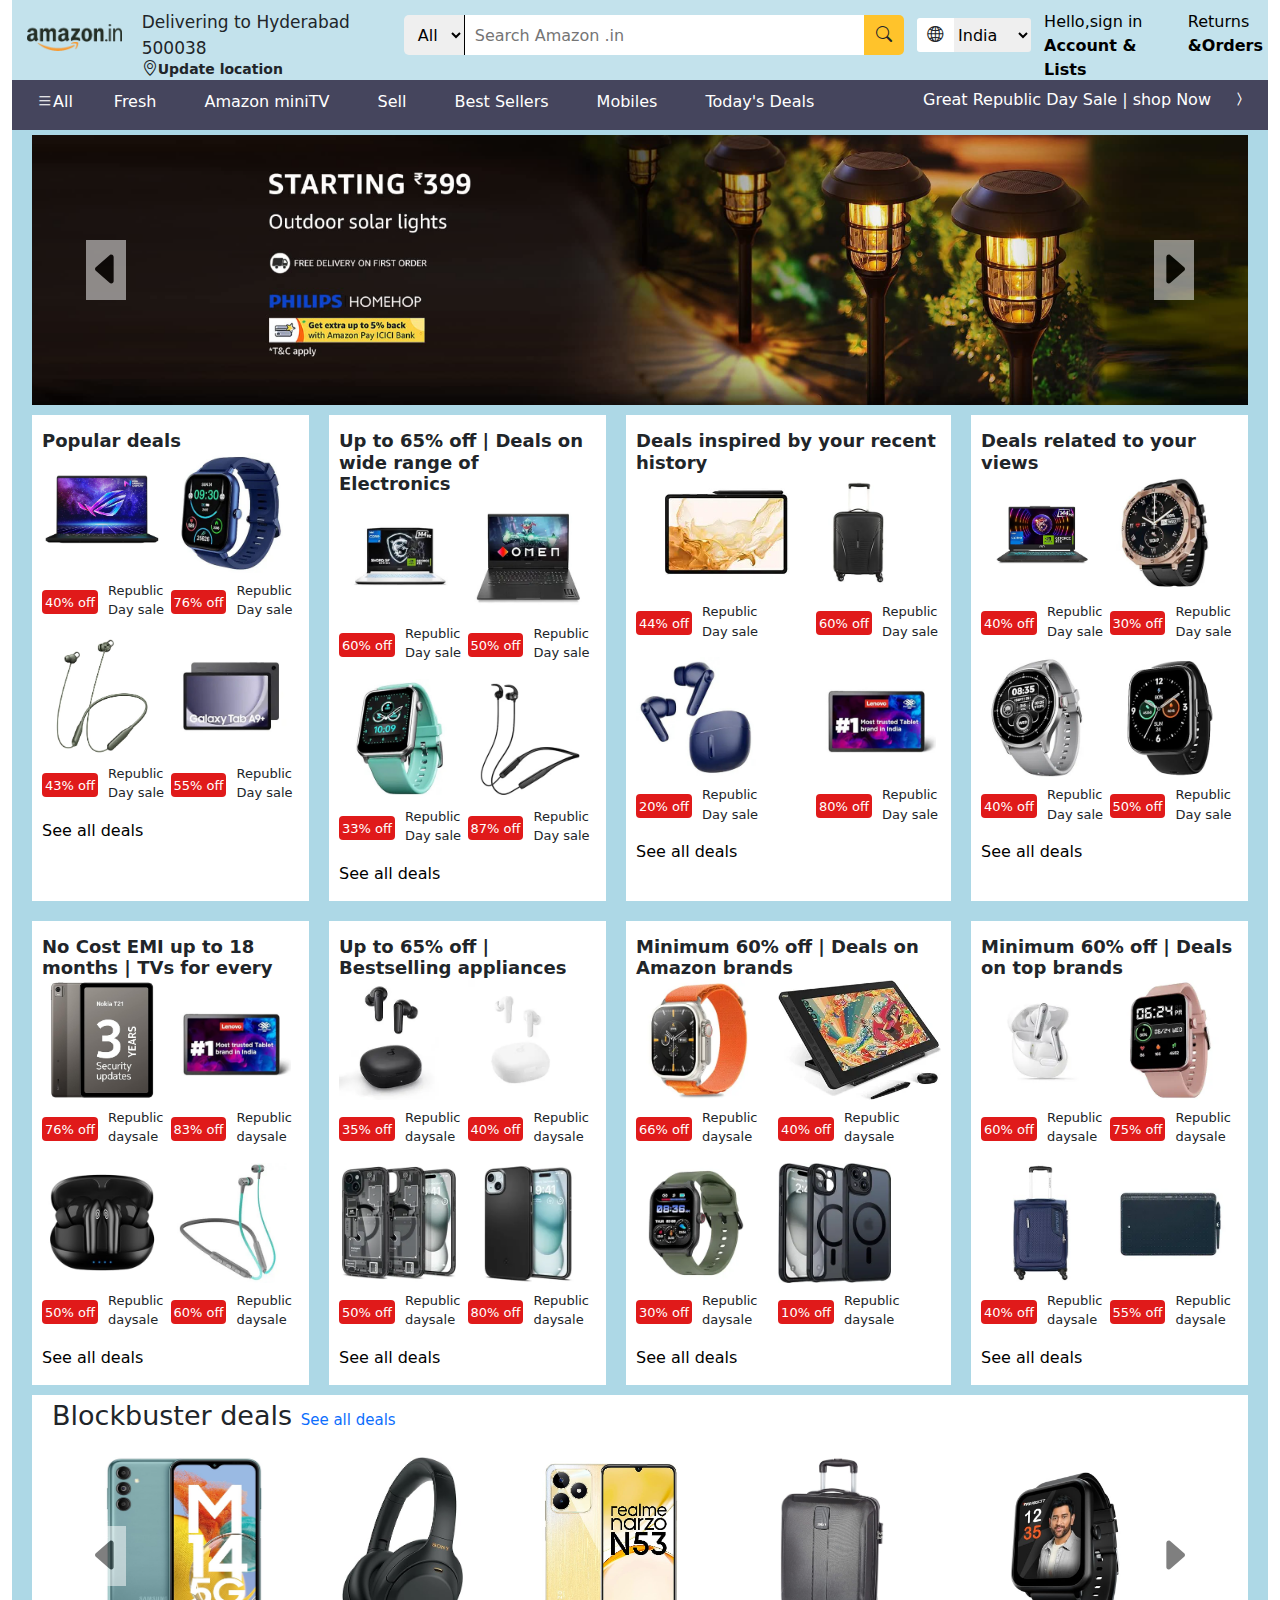
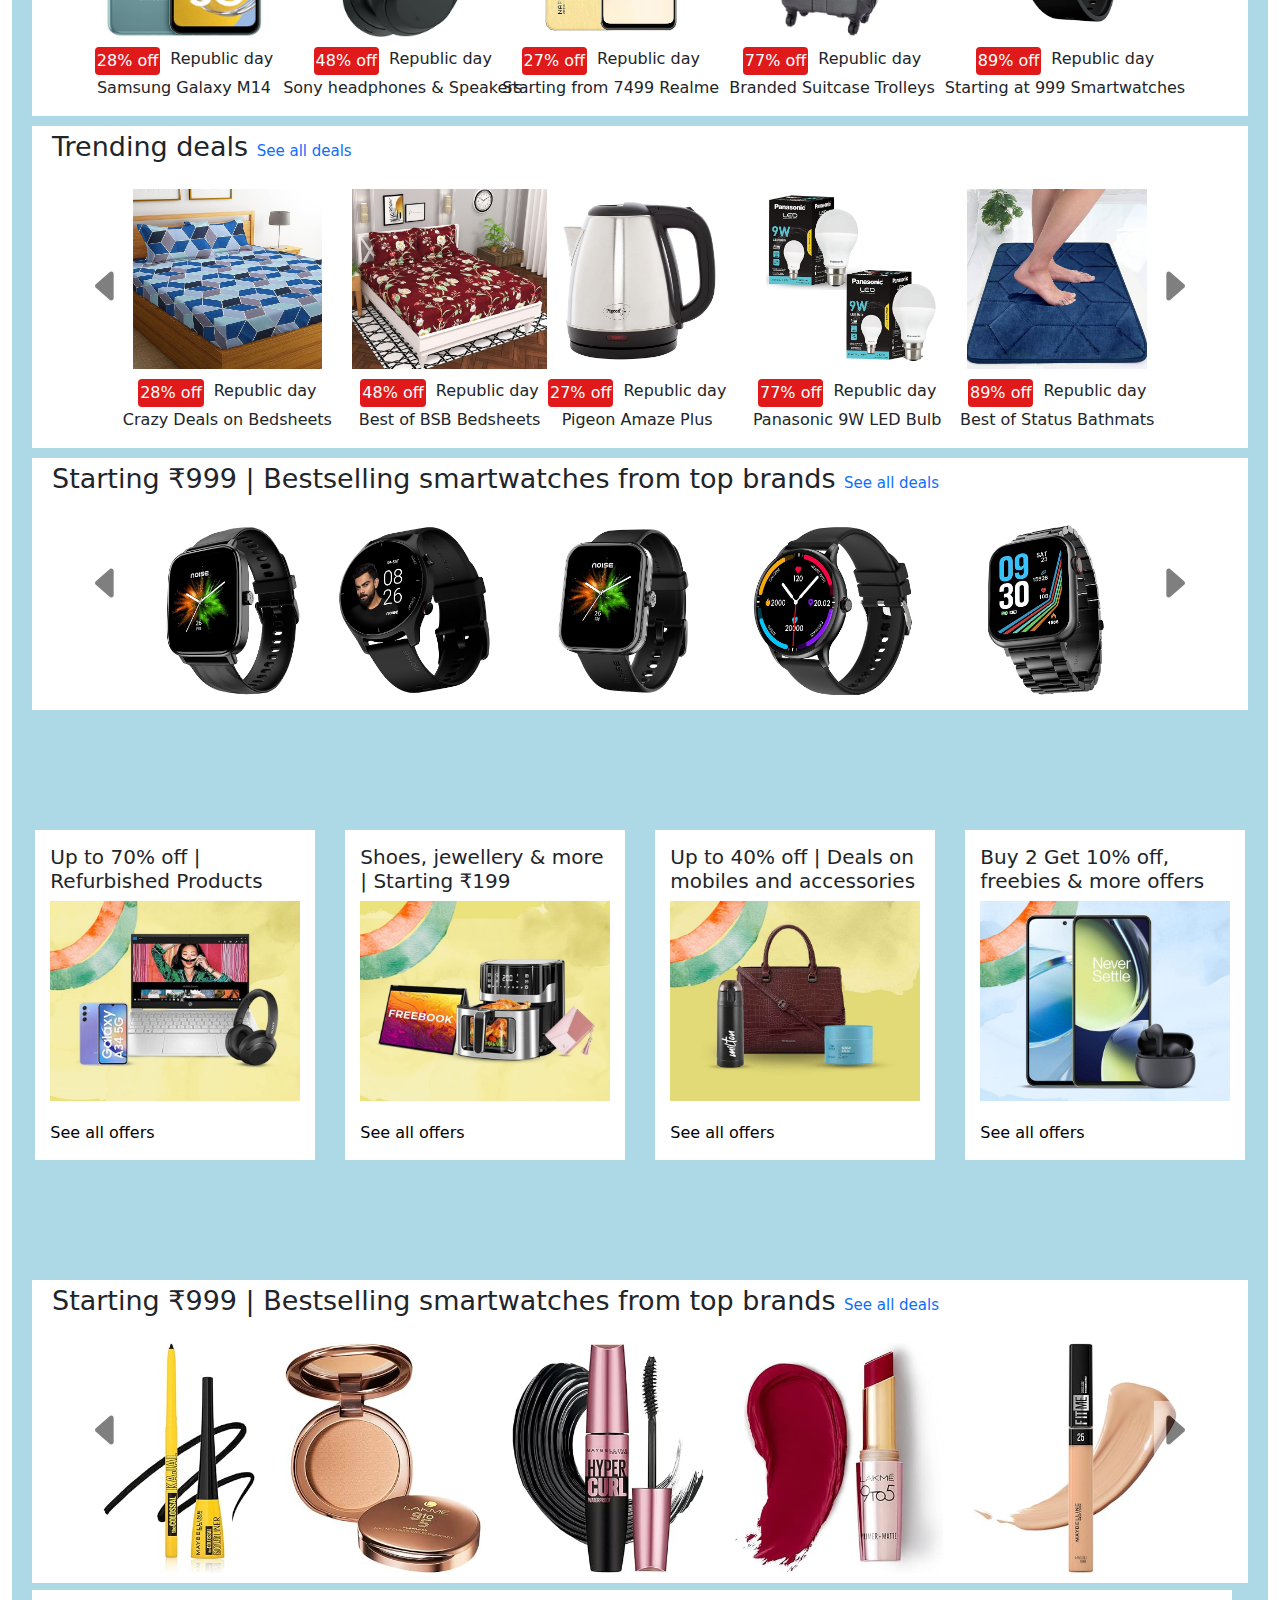
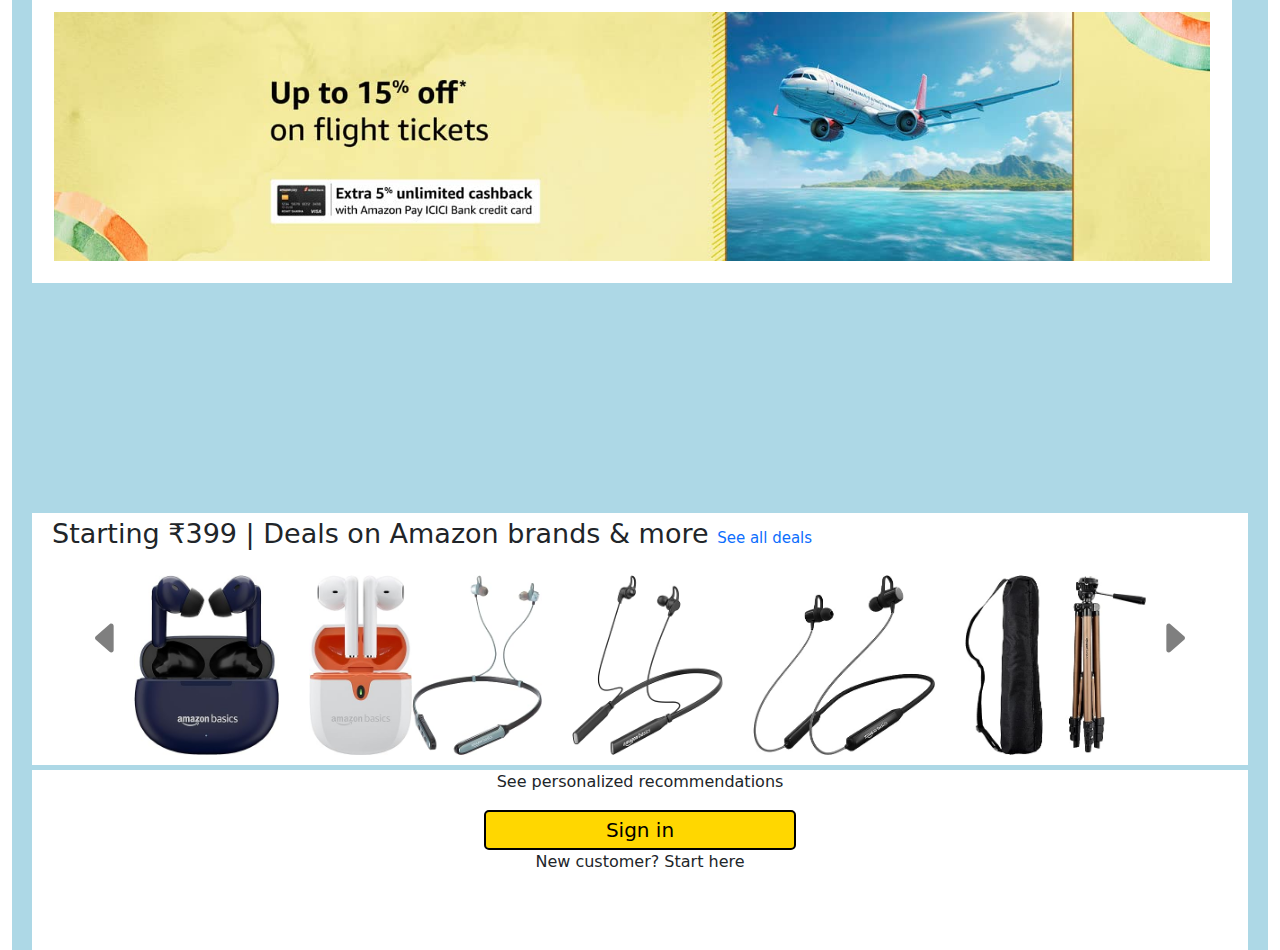
<file: index.html>
<!DOCTYPE html>
<html lang="en">
<head>
    <meta charset="UTF-8">
    <meta name="viewport" content="width=device-width, initial-scale=1.0">
    <title>Document</title>
    <link rel="stylesheet" href="Amazon.css">
    <link rel="stylesheet" href="	https://cdn.jsdelivr.net/npm/bootstrap@5.3.2/dist/css/bootstrap.min.css">
    <link rel="stylesheet" href="https://cdn.jsdelivr.net/npm/bootstrap-icons@1.11.3/font/bootstrap-icons.min.css">
</head>
<body class="container-fluid">
    <div class="header">
        <div class="uppersection">
            <div class="section1">
                <a href="https://www.amazon.com"><img src="amazon.inpic.png" alt="amazon logo"></a>
            </div>
            <div class="location">
                <div class="update">
                    <p>Delivering to Hyderabad 500038 <br></p>
                    <span class="ii"><i class="bi bi-geo-alt"></i></span><span class="lo">Update location</span>
                </div>
            </div>
            <div class="all">
                <div class="searchbar">
                    <select class="selectarea">
                        <option>All</option>
                        <option value="">Electronics</option>
                        <option value="">Mobiles</option>
                        <option value="">Books</option>
                        
                    </select>
                </div>
                <div class="search">
                    <input type="text" placeholder="Search Amazon .in">
                </div>
                <div class="searchicon">
                    <i class="bi bi-search"></i>
                </div>
            </div>
            <div class="globe">
                <i class="bi bi-globe2"></i>
            </div>
            <div class="s">
                <select class="s1">
                    <option>India</option>
                    <option>USA</option>
                    <option>UK</option>
                    <option>Europe</option>
                </select>
            </div>

            <div class="ac">
                <div class="p1">
                    <a href="signin.html" target="_blank">Hello,sign in</a>
                </div>
                <div class="p2">
                    <a href="signin.html" target="_blank">Account & Lists</a>
                </div>
            </div>
            <div class="return">
                <p><a href="signin.html">Returns <br><span>&Orders</span> </a></p>
            </div>
            
        </div>  
    </div>
    <div class="header2">
        <div class="mainheader">
            <div class="nav">
                <span data-bs-toggle="offcanvas" data-bs-target="#offcanvascroll"><i class="bi bi-list"></i>All</span>
                <div class="offcanvas offcanvas-start"  id="offcanvascroll">
                    <div class="offcanvas-header">
                        <h3><i class="bi bi-person-circle"></i>Hello, sign in</h3>
                        <button class="btn-close" data-bs-dismiss="offcanvas"></button>
                    </div>
                    <div class="offcanvas-body">
                        <h5>Trending</h5>
                        <p>Bestsellers</p>
                        <p>New Releases</p>
                        <p>Movers and Shakers</p>
                        <hr>
                        <h5>Digital Content And Devices</h5>
                        <p>Echo & Alexa</p>
                        <p>Fire Tv</p>
                        <p>Kindle E-Readers & eBoos</p>
                        <p>Amazon Prime Video</p>
                        <p>Amazon Prime Music</p>
                    </div>
                </div>
                <ul>
                    <li><a href="https://www.amazon.in/alm/storefront?almBrandId=ctnow&ref_=nav_cs_fresh">Fresh</a></li>
                    <li><a href="https://www.amazon.in/minitv?ref_=nav_avod_desktop_topnav">Amazon miniTV</a></li>
                    <li><a href="https://www.amazon.in/b/32702023031?node=32702023031&ld=AZINSOANavDesktop_T3&ref_=nav_cs_sell_T3">Sell</a></li>
                    <li><a href="https://amazon.in/gp/bestsellers/?ref_=nav_cs_bestsellers">Best Sellers</a></li>
                    <li><a href="https://www.amazon.in/mobile-phones/b/?ie=UTF8&node=1389401031&ref_=nav_cs_mobiles">Mobiles</a></li>
                    <li><a href="https://www.amazon.in/events/greatrepublicdaysale?ref_=nav_cs_gb">Today's Deals</a></li>
                </ul>

            </div>
            <div class="sale">
                <p><a href="https://www.amazon.in/events/greatrepublicdaysale/?_encoding=UTF8&ref_=nav_swm_swm_gd&pf_rd_p=196078d5-521c-4d07-8f6d-cfdd10c6a2d6&pf_rd_s=nav-sitewide-msg&pf_rd_t=4201&pf_rd_i=navbar-4201&pf_rd_m=A21TJRUUN4KGV&pf_rd_r=PBT8S0X9VP1X83M9Q6N1">Great Republic Day Sale | shop Now<i class="bi bi-chevron-compact-right"></i></a></p>
            </div>

        </div>
    </div>
    <div class="logo">
        
    </div>
    <div class="carousel slide head w-100" id="headmainbanner"">
        <div class="carousel-inner">
            <div class="carousel-item active ok">
                <div class="mainimg">
                    <img src="headpic1.png" alt="">
                </div>
            </div> 
            <div class="carousel-item ok">
                <div class="mainimg">
                    <img src="headpic2.png" alt="">
                </div> 
            </div> 
            <div class="carousel-item ok">
                <div class="mainimg">
                    <img src="headpic3.png" alt="">
                </div> 
            </div> 
            <div class="carousel-item ok">
                <div class="mainimg">
                    <img src="headpic4.png" alt="">
                </div> 
            </div> 
        </div>
        <button class="carousel-control-prev" data-bs-target="#headmainbanner" data-bs-slide="prev">
            <span class="caret"><i class="bi bi-caret-left-fill" id="heedmai"></i></span>
        </button>
        <button class="carousel-control-next" data-bs-target="#headmainbanner" data-bs-slide="next">
            <span class="caret"><i class="bi bi-caret-right-fill" id="headmai"></i></span>
        </button>

    </div>
    <div class="main">
        <div class="section2">
            <div class="box1">
                <h4>Popular deals</h4>
                <div class="items">
                    <div class="img1">
                        <a href="https://www.amazon.in/s?k=laptops&crid=2Z7KAUZUZWGLA&sprefix=laptops%2Caps%2C301&ref=nb_sb_noss_1"><img src="laptop.jpg  "alt=""></a>
                        <div class="offer">
                            <p class="off">40% off</p>
                            <p>Republic <br>
                            Day sale</p>
                        </div>
                    </div>
                    <div class="img1">
                        <a href="https://www.amazon.in/s?k=watchs&crid=1DUZ63SQCQJPV&sprefix=watchs%2Caps%2C301&ref=nb_sb_noss_2"><img src="img2.jpg  "alt=""></a>
                        <div class="offer">
                            <p class="off">76% off</p>
                            <p>Republic <br>
                            Day sale</p>
                        </div>
                    </div>
                    <div class="img1">
                        <a href="https://www.amazon.in/s?k=neckband&crid=32N2BBMQFP7L0&sprefix=neckban%2Caps%2C295&ref=nb_sb_noss_2"><img src="img3.jpg  "alt=""></a>
                        <div class="offer">
                            <p class="off">43% off</p>
                            <p>Republic <br>
                            Day sale</p>
                        </div>
                    </div>
                    <div class="img1">
                        <a href="https://www.amazon.in/s?k=galaxy+tab+a9%2B&crid=ASTIF28TF6QY&sprefix=galaxy+tab+a9%2B%2Caps%2C313&ref=nb_sb_noss_1"><img src="img4.jpg  "alt=""></a>
                        <div class="offer">
                            <p class="off">55% off</p>
                            <p>Republic <br>
                            Day sale</p>
                        </div>
                    </div>
                    <div class="de">
                        <a href="https://www.amazon.in/events/greatrepublicdaysale?pf_rd_p=21cb3348-d15b-4dfc-9af7-541798ca462c&_encoding=UTF8&pf_rd_r=V0N07ZJT9T09Z44XZ3PN&pd_rd_wg=QST5U&ref_=dealz_m1_see_more&pd_rd_w=RvaDi&content-id=amzn1.sym.21cb3348-d15b-4dfc-9af7-541798ca462c&pd_rd_r=76907ad4-23a7-48a5-b15d-12a9cd3e875b">See all deals</a>
                    </div>
                </div>
            </div>
            <div class="box1">
                <h4>Up to 65% off | Deals on wide range of Electronics</h4>
                <div class="items">
                    <div class="img1">
                        <a href="https://www.amazon.in/s?k=laptops&crid=1LW447G8JNWWS&sprefix=%2Caps%2C338&ref=nb_sb_ss_recent_4_0_recent"><img src="img5.jpg  "alt=""></a>
                        <div class="offer">
                            <p class="off">60% off</p>
                            <p>Republic <br>
                            Day sale</p>
                        </div>
                    </div>
                    <div class="img1">
                        <a href="https://www.amazon.in/s?k=laptops&crid=1LW447G8JNWWS&sprefix=%2Caps%2C338&ref=nb_sb_ss_recent_4_0_recent"><img src="img6.jpg  "alt=""></a>
                        <div class="offer">
                            <p class="off">50% off</p>
                            <p>Republic <br>
                            Day sale</p>
                        </div>
                    </div>
                    <div class="img1">
                        <a href="https://www.amazon.in/s?k=watches&crid=26DSN0VDK6N7W&sprefix=%2Caps%2C298&ref=nb_sb_ss_recent_4_0_recent"><img src="img7.jpg  "alt=""></a>
                        <div class="offer">
                            <p class="off">33% off</p>
                            <p>Republic <br>
                            Day sale</p>
                        </div>
                    </div>
                    <div class="img1">
                        <a href="https://www.amazon.in/s?k=neckband&crid=YERDMLSOHS0M&sprefix=%2Caps%2C284&ref=nb_sb_ss_recent_4_0_recent"><img src="img8.jpg  "alt=""></a>
                        <div class="offer">
                            <p class="off">87% off</p>
                            <p>Republic <br>
                            Day sale</p>
                        </div>
                    </div>
                    <div class="de">
                        <a href="https://www.amazon.in/events/greatrepublicdaysale?pf_rd_p=21cb3348-d15b-4dfc-9af7-541798ca462c&_encoding=UTF8&pf_rd_r=V0N07ZJT9T09Z44XZ3PN&pd_rd_wg=QST5U&ref_=dealz_m1_see_more&pd_rd_w=RvaDi&content-id=amzn1.sym.21cb3348-d15b-4dfc-9af7-541798ca462c&pd_rd_r=76907ad4-23a7-48a5-b15d-12a9cd3e875b">See all deals</a>
                    </div>
                </div>
            </div>
            <div class="box1">
                <h4>Deals inspired by your recent history</h4>
                <div class="items">
                    <div class="img1">
                        <a href="https://www.amazon.in/s?k=tabs&crid=2J2VA5ANJ7QEK&sprefix=tabs%2Caps%2C405&ref=nb_sb_noss_1"><img src="img9.jpg  "alt=""></a>
                        <div class="offer">
                            <p class="off">44% off</p>
                            <p>Republic <br>
                            Day sale</p>
                        </div>
                    </div>
                    <div class="img1">
                        <a href="https://www.amazon.in/deal/0465577b/?_encoding=UTF8&_encoding=UTF8&showVariations=true&ref_=dlx_gate_sd_dcl_tlt_0465577b_dt_pd_gw_unk&pd_rd_w=EcvpU&content-id=amzn1.sym.d761a35c-62db-40b5-a8d7-a59fbc8858c4&pf_rd_p=d761a35c-62db-40b5-a8d7-a59fbc8858c4&pf_rd_r=V0RB2KJWGC5BYP1PDMF6&pd_rd_wg=ppI49&pd_rd_r=9b967c74-7e36-47ef-82c2-5137ccd43429"><img src="img10.jpg " alt=""></a>
                        <div class="offer">
                            <p class="off">60% off</p>
                            <p>Republic <br>
                            Day sale</p>
                        </div>
                    </div>
                    <div class="img1">
                        <a href="https://www.amazon.in/s?k=airpods&crid=1L29CBHCGHTKN&sprefix=air%2Caps%2C272&ref=nb_sb_ss_ts-doa-p_1_3"><img src="img11.jpg  "alt=""></a>
                        <div class="offer">
                            <p class="off">20% off</p>
                            <p>Republic <br>
                            Day sale</p>
                        </div>
                    </div>
                    <div class="img1">
                        <a href="https://www.amazon.in/s?k=tabs&crid=KZ3P0RK2UG2B&sprefix=%2Caps%2C277&ref=nb_sb_ss_recent_2_0_recent"><img src="img12.jpg  "alt=""></a>
                        <div class="offer">
                            <p class="off">80% off</p>
                            <p>Republic <br>
                            Day sale</p>
                        </div>
                    </div>
                    <div class="de">
                        <a href="#">See all deals</a>
                    </div>

                </div>
            </div>
            <div class="box1">
                <h4>Deals related to your views</h4>
                <div class="items">
                    <div class="img1">
                        <a href="https://www.amazon.in/s?k=laptops&crid=AGD4Q6R86IID&sprefix=%2Caps%2C302&ref=nb_sb_ss_recent_3_0_recent"><img src="img13.jpg  "alt=""></a>
                        <div class="offer">
                            <p class="off">40% off</p>
                            <p>Republic <br>
                            Day sale</p>
                        </div>
                    </div>
                    <div class="img1">
                        <a href="https://www.amazon.in/s?k=watches+for+men&crid=KCNEPKRTWL78&sprefix=w%2Caps%2C261&ref=nb_sb_ss_ts-doa-p_1_1"><img src="img14.jpg  "alt=""></a>
                        <div class="offer">
                            <p class="off">30% off</p>
                            <p>Republic <br>
                            Day sale</p>
                        </div>
                    </div>
                    <div class="img1">
                        <a href="https://www.amazon.in/s?k=watches+for+men&crid=KCNEPKRTWL78&sprefix=w%2Caps%2C261&ref=nb_sb_ss_ts-doa-p_1_1"><img src="img15.jpg  "alt=""></a>
                        <div class="offer">
                            <p class="off">40% off</p>
                            <p>Republic <br>
                            Day sale</p>
                        </div>
                    </div>
                    <div class="img1">
                        <a href="https://www.amazon.in/s?k=watches+for+men&crid=KCNEPKRTWL78&sprefix=w%2Caps%2C261&ref=nb_sb_ss_ts-doa-p_1_1"><img src="img16.jpg  "alt=""></a>
                        <div class="offer">
                            <p class="off">50% off</p>
                            <p>Republic <br>
                            Day sale</p>
                        </div>
                    </div>
                    <div class="de">
                        <a href="#">See all deals</a>
                    </div>
                </div>
            </div>
            <div class="box1">
                <h4>No Cost EMI up to 18 months | TVs for every</h4>
                <div class="items">
                    <div class="img1">
                        <a href="https://www.amazon.in/s?k=tabs&crid=1DGAHM3ZFOVIG&sprefix=tabs%2Caps%2C256&ref=nb_sb_noss_1"><img src="img17.jpg  "alt=""></a>
                        <div class="offer">
                            <p class="off">76% off</p>
                            <p>Republic <br>
                            daysale</p>
                        </div>
                    </div>
                    <div class="img1">
                        <a href="https://www.amazon.in/s?k=tabs&crid=1DGAHM3ZFOVIG&sprefix=tabs%2Caps%2C256&ref=nb_sb_noss_1"><img src="img12.jpg  "alt=""></a>
                        <div class="offer">
                            <p class="off">83% off</p>
                            <p>Republic <br>
                            daysale</p>
                        </div>
                    </div>
                    <div class="img1">
                        <a href="https://www.amazon.in/s?k=airpods&crid=2SI48IQXO2UFE&sprefix=air%2Caps%2C273&ref=nb_sb_ss_ts-doa-p_1_3"><img src="img19.jpg  "alt=""></a>
                        <div class="offer">
                            <p class="off">50% off</p>
                            <p>Republic <br>
                            daysale</p>
                        </div>
                    </div>
                    <div class="img1">
                        <a href="https://www.amazon.in/s?k=neckband&crid=2ULXTGIUUTX9I&sprefix=%2Caps%2C272&ref=nb_sb_ss_recent_5_0_recent"><img src="img20.jpg  "alt=""></a>
                        <div class="offer">
                            <p class="off">60% off</p>
                            <p>Republic <br>
                            daysale</p>
                        </div>
                    </div>
                    <div class="de">
                        <a href="#">See all deals</a>
                    </div>
                </div>
            </div>
            <div class="box1">
                <h4>Up to 65% off | Bestselling appliances</h4>
                <div class="items">
                    <div class="img1">
                        <a href="https://www.amazon.in/s?k=airbuds&crid=3SBXL6JBB16TZ&sprefix=a%2Caps%2C263&ref=nb_sb_ss_ts-doa-p_2_1"><img src="img21.jpg  "alt=""></a>
                        <div class="offer">
                            <p class="off">35% off</p>
                            <p>Republic <br>
                            daysale</p>
                        </div>
                    </div>
                    <div class="img1">
                        <a href="https://www.amazon.in/s?k=airbuds&crid=3SBXL6JBB16TZ&sprefix=a%2Caps%2C263&ref=nb_sb_ss_ts-doa-p_2_1"><img src="img22.jpg  "alt=""></a>
                        <div class="offer">
                            <p class="off">40% off</p>
                            <p>Republic <br>
                            daysale</p>
                        </div>
                    </div>
                    <div class="img1">
                        <a href="https://www.amazon.in/s?k=iphone+back+covers&crid=3CQF9MNEKDK2G&sprefix=iphone+back+covers%2Caps%2C285&ref=nb_sb_noss_1"><img src="img23.jpg  "alt=""></a>
                        <div class="offer">
                            <p class="off">50% off</p>
                            <p>Republic <br>
                            daysale</p>
                        </div>
                    </div>
                    <div class="img1">
                        <a href="https://www.amazon.in/s?k=iphone+back+covers&crid=3CQF9MNEKDK2G&sprefix=iphone+back+covers%2Caps%2C285&ref=nb_sb_noss_1"><img src="img28.jpg  "alt=""></a>
                        <div class="offer">
                            <p class="off">80% off</p>
                            <p>Republic <br>
                            daysale</p>
                        </div>
                    </div>
                    <div class="de">
                        <a href="#">See all deals</a>
                    </div>
                </div>
            </div>
            <div class="box1">
                <h4>Minimum 60% off | Deals on Amazon brands</h4>
                <div class="items">
                    <div class="img1">
                        <a href="https://www.amazon.in/s?k=watches+for+men&crid=30B3I1J22EIV2&sprefix=watchs%2Caps%2C293&ref=nb_sb_ss_ts-doa-p_1_6"><img src="img25.jpg "alt=""></a>
                        <div class="offer">
                            <p class="off">66% off</p>
                            <p>Republic <br>
                            daysale</p>
                        </div>
                    </div>
                    <div class="img1">
                        <a href="https://www.amazon.in/s?k=tabs&crid=1UPGY9PG5VJYL&sprefix=tab%2Caps%2C266&ref=nb_sb_noss_1"><img src="img24.jpg  "alt=""></a>
                        <div class="offer">
                            <p class="off">40% off</p>
                            <p>Republic <br>
                            daysale</p>
                        </div>
                    </div>
                    <div class="img1">
                        <a href="https://www.amazon.in/s?k=watches+for+men&crid=I08G4OW9M3GL&sprefix=watchs%2Caps%2C279&ref=nb_sb_ss_ts-doa-p_1_6"><img src="img26.jpg  "alt=""></a>
                        <div class="offer">
                            <p class="off">30% off</p>
                            <p>Republic <br>
                            daysale</p>
                        </div>
                    </div>
                    <div class="img1">
                        <a href="https://www.amazon.in/s?k=iphone+14+covers&crid=SISQMDJKUDV6&sprefix=iphone+14+cover%2Caps%2C269&ref=nb_sb_noss_1"><img src="img27.jpg  "alt=""></a>
                        <div class="offer">
                            <p class="off">10% off</p>
                            <p>Republic <br>
                            daysale</p>
                        </div>
                    </div>
                    <div class="de">
                        <a href="#">See all deals</a>
                    </div>
                </div>
            </div>
            <div class="box1 down">
                <h4>Minimum 60% off | Deals on top brands</h4>
                <div class="items">
                    <div class="img1">
                        <a href="https://www.amazon.in/s?k=earpods&crid=1HE186PG4LLXY&sprefix=ea%2Caps%2C265&ref=nb_sb_ss_ts-doa-p_1_2"><img src="img29.jpg  "alt=""></a>
                        <div class="offer">
                            <p class="off">60% off</p>
                            <p>Republic <br>
                            daysale</p>
                        </div>
                    </div>
                    <div class="img1">
                        <a href="https://www.amazon.in/s?k=watchs&crid=31UFBQTNZRMM0&sprefix=watchs%2Caps%2C275&ref=nb_sb_noss_2"><img src="img30.jpg  "alt=""></a>
                        <div class="offer">
                            <p class="off">75% off</p>
                            <p>Republic <br>
                            daysale</p>
                        </div>
                    </div>
                    <div class="img1">
                        <a href="https://www.amazon.in/s?k=suitcase+for+travel&crid=156LSDTPC4BWY&sprefix=suit%2Caps%2C288&ref=nb_sb_ss_ts-doa-p_3_4"><img src="img31.jpg  "alt=""></a>
                        <div class="offer">
                            <p class="off">40% off</p>
                            <p>Republic <br>
                            daysale</p>
                        </div>
                    </div>
                    <div class="img1">
                        <a href="https://www.amazon.in/s?k=tabs+cover&crid=157I45NWWHIFY&sprefix=tabs+cover%2Caps%2C298&ref=nb_sb_noss_1"><img src="img33.jpg  "alt=""></a>
                        <div class="offer">
                            <p class="off">55% off</p>
                            <p>Republic <br>
                            daysale</p>
                        </div>
                    </div>
                    <div class="de">
                        <a href="#">See all deals</a>
                    </div>
                </div>
            </div>
        </div>
    </div>
    <div class="carousel slide head w-100" id="topbanner"">
        <div class="carousel-inner">
            <div class="heading">
                <h3>Blockbuster deals <a href="#">See all deals</a></h3>
            </div>
            <div class="carousel-item active ok">
                <div class="all3">
                    <div class="n">
                        <a href="https://www.amazon.in/Samsung-Segments-Smartphone-Octa-Core-Processor/dp/B0BZCSSNV7/?_encoding=UTF8&_encoding=UTF8&ref_=dlx_gate_sd_dcl_tlt_e132d1c2_dt_pd_gw_unk&pd_rd_w=ZURge&content-id=amzn1.sym.d761a35c-62db-40b5-a8d7-a59fbc8858c4&pf_rd_p=d761a35c-62db-40b5-a8d7-a59fbc8858c4&pf_rd_r=A3X2M86BKG0C4Y20TY1M&pd_rd_wg=UgOnV&pd_rd_r=35858b7a-b00d-4374-9a57-448f6d2935af"><img src="phone1.jpg" class="w-100 d-inline"></a>
                        <div class="of">
                            <p class="scroll">28% off</p>
                            <p>Republic day</p>
                        </div>
                        <p>Samsung Galaxy M14</p>

                    </div>
                    <div class="n">
                        <a href="https://www.amazon.in/stores/page/preview/?_encoding=UTF8&_encoding=UTF8&isPreview=1&isSlp=1&asins=B09XS7JWHH%2CB084685MT1%2CB0863TXGM3%2CB0961X3R2H%2CB0C33XXS56%2CB0BZP2H373%2CB09XSDMT4F%2CB0BS1PRC4L%2CB09PC695Q9%2CB0BS1RT9S2%2CB0BS1QCFHX%2CB0863FR3S9%2CB091CQH6VT%2CB09YL76VSR%2CB0BXXPG6FP%2CB0C345M3T7%2CB0BZPK3XFQ%2CB09PC4YK12%2CB09CG2P4Z2%2CB09CGB6VRR%2CB09C12JHP6%2CB0BS74M665%2CB0C29RGC8L%2CB0BYPFNW6T%2CB094TJ5FBF%2CB0C9ZYSJSK%2CB09SQWQ4TC%2CB0C29CL98P%2CB0BS1QB15L%2CB0C29CMM4R%2CB0BWLCLZPS%2CB0BYPGGDZX%2CB0BLYXQ512%2CB09PC6QJHP%2CB0C37HLFGL%2CB09CGDZHC5%2CB0C9ZSN3P1%2CB08FMSFXKN%2CB0BCZNDS6W%2CB09YL296PM%2CB0C296VD7T%2CB0C29BL8BS%2CB0B7RZFW93%2CB0B7S2TQ7V%2CB0BCZKW2WJ%2CB0BCZMWX1M%2CB0C4YY6WXX%2CB0CQ4LP8K4%2CB09QLHDQN5%2CB09RQV181B%2CB09RQV88P1%2CB099YZVS99%2CB09YVTN6H3%2CB09YVS1N3Z%2CB09G6N77YX%2CB09G6QQFY7%2CB09G6QCCH1%2CB09G6N5T58%2CB09JYPV2SV%2CB09JYGPCTW%2CB09JYSL3PC%2CB09JYW69W1%2CB09YVVQMZN%2CB09YVT3P37%2CB0B8TG2BLT%2CB0BCJZLP82%2CB0BCK1R2WY%2CB0BCKQW34R%2CB0BCK2C21R%2CB0BCJYXXJF%2CB0BCKQD2DR%2CB0C3WJ2NM2%2CB0C6LFJ1N2%2CB0C7B35XM3%20%2CB0C41W6PMT%2CB0BDTFDB1M%2CB094T99V63%2CB08FMT6ZM1%2CB094T6NYV9%2CB0B43Y8GHZ&ref_=dlx_gate_sd_dcl_tlt_3607ef18_dt_pd_gw_unk&pd_rd_w=ZURge&content-id=amzn1.sym.d761a35c-62db-40b5-a8d7-a59fbc8858c4&pf_rd_p=d761a35c-62db-40b5-a8d7-a59fbc8858c4&pf_rd_r=A3X2M86BKG0C4Y20TY1M&pd_rd_wg=UgOnV&pd_rd_r=35858b7a-b00d-4374-9a57-448f6d2935af"><img src="earbards2.jpg" class="50 d-inline"></a>
                        <div class="of">
                            <p class="scroll">48% off</p>
                            <p>Republic day</p>
                        </div>
                        <p>Sony headphones & Speakers</p>
                    </div>
                    <div class="nn">
                        <a href="https://www.amazon.in/realme-Feather-Segment-Charging-Slimmest/dp/B0C45N5VPT/?_encoding=UTF8&_encoding=UTF8&ref_=dlx_gate_sd_dcl_tlt_98683387_dt_pd_gw_unk&pd_rd_w=ZURge&content-id=amzn1.sym.d761a35c-62db-40b5-a8d7-a59fbc8858c4&pf_rd_p=d761a35c-62db-40b5-a8d7-a59fbc8858c4&pf_rd_r=A3X2M86BKG0C4Y20TY1M&pd_rd_wg=UgOnV&pd_rd_r=35858b7a-b00d-4374-9a57-448f6d2935af"><img src="phone2.jpg" class="50 d-inline"></a>
                        <div class="of">
                            <p class="scroll">27% off</p>
                            <p>Republic day</p>
                        </div>
                        <p>Starting from 7499 Realme</p>
                    </div>
                    <div class="n">
                        <a href="https://www.amazon.in/Safari-Polycarbonate-Hardsided-Luggage-THORSHARPANTI554WBLK/dp/B07FK2VSF4?ref_=Oct_DLandingS_D_0465577b_1"><img src="case5.jpg" class="50 d-inline"></a>
                        <div class="of">
                            <p class="scroll">77% off</p>
                            <p>Republic day</p>
                        </div>
                        <p>Branded Suitcase Trolleys</p>
                    </div>
                    <div class="n">
                        <a href="https://www.amazon.in/Fire-Boltt-Bluetooth-Calling-Assistance-Resolution/dp/B0BF57RN3K/?_encoding=UTF8&pd_rd_w=pbU3J&content-id=amzn1.sym.b08cc46b-fcfd-4d6e-b3c5-0aac688f1b89&pf_rd_p=b08cc46b-fcfd-4d6e-b3c5-0aac688f1b89&pf_rd_r=A3X2M86BKG0C4Y20TY1M&pd_rd_wg=Qd3Qs&pd_rd_r=243b0da3-80ae-4ff8-99a7-359f1265afcf&ref_=pd_gw_CEPC"><img src="watch2.jpg" class="50 d-inline"></a>
                        <div class="of">
                            <p class="scroll">89% off</p>
                            <p>Republic day</p>
                        </div>
                        <p>Starting at 999 Smartwatches</p>
                    </div>
                </div>
            </div> 
            <div class="carousel-item ok">
                <div class="all3">
                    
                    <div class="n">
                        <a href="https://www.amazon.in/s?k=ear+buds"></a><img src="img11.jpg" class="50 d-inline">
                        <div class="of">
                            <p class="scroll">83% off</p>
                            <p>Republic day</p>
                        </div>
                        <p>Realme Headphones</p>
                    </div>
                    <div class="n">
                        <a href="https://www.amazon.in/deal/b5ded8f2/?_encoding=UTF8&_encoding=UTF8&showcolourVariations=true&moreDeals=64776055&ref_=dlx_gate_sd_dcl_tlt_b5ded8f2_dt_pd_gw_unk&pd_rd_w=ZURge&content-id=amzn1.sym.d761a35c-62db-40b5-a8d7-a59fbc8858c4&pf_rd_p=d761a35c-62db-40b5-a8d7-a59fbc8858c4&pf_rd_r=A3X2M86BKG0C4Y20TY1M&pd_rd_wg=UgOnV&pd_rd_r=35858b7a-b00d-4374-9a57-448f6d2935af"><img src="bag.jpg" class="50 d-inline"></a>
                        <div class="of">
                            <p class="scroll">27% off</p>
                            <p>Republic day</p>
                        </div>
                        <p>Footwear & Handbags</p>
                    </div>
                    <div class="n">
                        <a href="https://www.amazon.in/s?k=laptops&crid=RKLEZKU5E115&sprefix=laptops%2Caps%2C280&ref=nb_sb_noss_1"></a><img src="img6.jpg" class="50 d-inline">
                        <div class="of">
                            <p class="scroll">89% off</p>
                            <p>Republic day</p>
                        </div>
                        <p>Budget Laptops</p>
                    </div>

                    <div class="nn">
                        <a href="https://www.amazon.in/s?k=watches+for+men&crid=2RIVU5DCBE4V&sprefix=watchs%2Caps%2C327&ref=nb_sb_ss_ts-doa-p_2_6"></a><img src="img15.jpg" class="50 d-inline">
                        <div class="of">
                            <p class="scroll">40% off</p>
                            <p>Republic day</p>
                        </div>
                        <p>Starting at 999</p>
                    </div>
                    <div class="nn">
                        <a href="https://www.amazon.in/s?k=neckband&crid=2YDSRAPD7AHDQ&sprefix=nec%2Caps%2C278&ref=nb_sb_ss_ts-doa-p_3_3"></a><img src="img20.jpg" class="50 d-inline">
                        <div class="of">
                            <p class="scroll">83% off</p>
                            <p>Republic day</p>
                        </div>
                        <p>Best Earphones 499</p>
                    </div>
                    
                </div>
            </div> 
        </div>
        <button class="carousel-control-prev" data-bs-target="#topbanner" data-bs-slide="prev">
            <span class="caret"><i class="bi bi-caret-left-fill"></i></span>
        </button>
        <button class="carousel-control-next" data-bs-target="#topbanner" data-bs-slide="next">
            <span class="caret"><i class="bi bi-caret-right-fill"></i></span>
        </button>

    </div>
    <div class="carousel slide head w-100" id="bottombanner"">
       
        <div class="carousel-inner">
            <div class="heading">
                <h3>Trending deals <a href="#">See all deals</a></h3>
            </div>
            <div class="carousel-item active ok">
                <div class="all3">
                    <div class="n">
                        <a href="https://www.amazon.in/BSB-HOME-Cotton-Printed-Bedsheets/dp/B095MV8TFN/?_encoding=UTF8&_encoding=UTF8&ref_=dlx_gate_sd_dcl_tlt_af554d0c_dt_pd_gw_unk&pd_rd_w=h6rQS&content-id=amzn1.sym.9f243ab5-c7cc-4930-b731-5a4b56de421c&pf_rd_p=9f243ab5-c7cc-4930-b731-5a4b56de421c&pf_rd_r=G8354FCK2PM0YXETBQYB&pd_rd_wg=ylPnn&pd_rd_r=1717b01d-e0a9-459f-9c1c-6d790aee42bf"><img src="bed2.jpg" class="w-100 d-inline"></a>
                        <div class="of">
                            <p class="scroll">28% off</p>
                            <p>Republic day</p>
                        </div>
                        <p>Crazy Deals on Bedsheets</p>

                    </div>
                    <div class="n">
                        <a href="https://www.amazon.in/BSB-HOME-Microfiber-Collections-Wrinklefree/dp/B0CQN43BRT/?_encoding=UTF8&_encoding=UTF8&ref_=dlx_gate_sd_dcl_tlt_ae85b4f2_dt_pd_gw_unk&pd_rd_w=h6rQS&content-id=amzn1.sym.9f243ab5-c7cc-4930-b731-5a4b56de421c&pf_rd_p=9f243ab5-c7cc-4930-b731-5a4b56de421c&pf_rd_r=G8354FCK2PM0YXETBQYB&pd_rd_wg=ylPnn&pd_rd_r=1717b01d-e0a9-459f-9c1c-6d790aee42bf"><img src="bed1.jpg" class="50 d-inline"></a>
                        <div class="of">
                            <p class="scroll">48% off</p>
                            <p>Republic day</p>
                        </div>
                        <p>Best of BSB Bedsheets</p>
                    </div>
                    <div class="nn">
                        <a href="https://www.amazon.in/Pigeon-Electric-Stainless-Shut-off-Feature/dp/B07WMS7TWB/?_encoding=UTF8&_encoding=UTF8&ref_=dlx_gate_sd_dcl_tlt_74c4910a_dt_pd_gw_unk&pd_rd_w=h6rQS&content-id=amzn1.sym.9f243ab5-c7cc-4930-b731-5a4b56de421c&pf_rd_p=9f243ab5-c7cc-4930-b731-5a4b56de421c&pf_rd_r=G8354FCK2PM0YXETBQYB&pd_rd_wg=ylPnn&pd_rd_r=1717b01d-e0a9-459f-9c1c-6d790aee42bf"><img src="cup.jpg" class="50 d-inline"></a>
                        <div class="of">
                            <p class="scroll">27% off</p>
                            <p>Republic day</p>
                        </div>
                        <p>Pigeon Amaze Plus</p>
                    </div>
                    <div class="n">
                        <a href="https://www.amazon.in/Panasonic-Bulb-Surge-Protection-Light/dp/B0CCL6ML79/?_encoding=UTF8&_encoding=UTF8&ref_=dlx_gate_sd_dcl_tlt_c069ae75_dt_pd_gw_unk&pd_rd_w=h6rQS&content-id=amzn1.sym.9f243ab5-c7cc-4930-b731-5a4b56de421c&pf_rd_p=9f243ab5-c7cc-4930-b731-5a4b56de421c&pf_rd_r=G8354FCK2PM0YXETBQYB&pd_rd_wg=ylPnn&pd_rd_r=1717b01d-e0a9-459f-9c1c-6d790aee42bf"><img src="bulb.jpg" class="50 d-inline"></a>
                        <div class="of">
                            <p class="scroll">77% off</p>
                            <p>Republic day</p>
                        </div>
                        <p>Panasonic 9W LED Bulb</p>
                    </div>
                    <div class="n">
                        <a href="https://www.amazon.in/s?k=bathmat&crid=4NIPJ6H7GKT7&sprefix=bathmat%2Caps%2C282&ref=nb_sb_noss_2"><img src="mat.jpg" class="50 d-inline"></a>
                        <div class="of">
                            <p class="scroll">89% off</p>
                            <p>Republic day</p>
                        </div>
                        <p>Best of Status Bathmats</p>
                    </div>
                </div>
            </div> 
            <div class="carousel-item ok">
                <div class="all3">
                    <div class="n">
                        <a href="https://www.amazon.in/SJEWARE-Pairs-Solid-Ankle-Multicolor/dp/B0BZVZYXV5/?_encoding=UTF8&_encoding=UTF8&ref_=dlx_gate_sd_dcl_tlt_64c5a314_dt_pd_gw_unk&pd_rd_w=h6rQS&content-id=amzn1.sym.9f243ab5-c7cc-4930-b731-5a4b56de421c&pf_rd_p=9f243ab5-c7cc-4930-b731-5a4b56de421c&pf_rd_r=G8354FCK2PM0YXETBQYB&pd_rd_wg=ylPnn&pd_rd_r=1717b01d-e0a9-459f-9c1c-6d790aee42bf"><img src="sox.jpg" class="50 d-inline"></a>
                        <div class="of">
                            <p class="scroll">40% off</p>
                            <p>Republic day</p>
                        </div>
                        <p>Pack Of 12 socks</p>
                    </div>
                    
                    <div class="n">
                        <a href="https://www.amazon.in/dp/B0821PN8L4?ref_=Oct_DLandingS_D_c73bad99_NA"><img src="presto1.jpg" class="50 d-inline"></a>
                        <div class="of">
                            <p class="scroll">83% off</p>
                            <p>Republic day</p>
                        </div>
                        <p>Amazon Brand</p>
                    </div>
                    <div class="n">
                        <a href="https://www.amazon.in/dp/B09Y6LJ74V/?_encoding=UTF8&_encoding=UTF8&ref_=dlx_gate_sd_dcl_tlt_c8e0d217_dt_pd_gw_unk&pd_rd_w=h6rQS&content-id=amzn1.sym.9f243ab5-c7cc-4930-b731-5a4b56de421c&pf_rd_p=9f243ab5-c7cc-4930-b731-5a4b56de421c&pf_rd_r=G8354FCK2PM0YXETBQYB&pd_rd_wg=ylPnn&pd_rd_r=1717b01d-e0a9-459f-9c1c-6d790aee42bf"><img src="men.jpg" class="50 d-inline"></a>
                        <div class="of">
                            <p class="scroll">27% off</p>
                            <p>Republic day</p>
                        </div>
                        <p>Allen Solly Men's Sweatshirt</p>
                    </div>
                    <div class="n">
                        <a href="https://www.amazon.in/Pigeon-Favourite-Induction-Aluminium-Pressure/dp/B00VK5MCMI/?_encoding=UTF8&_encoding=UTF8&ref_=dlx_gate_sd_dcl_tlt_a65a8201_dt_pd_gw_unk&pd_rd_w=h6rQS&content-id=amzn1.sym.9f243ab5-c7cc-4930-b731-5a4b56de421c&pf_rd_p=9f243ab5-c7cc-4930-b731-5a4b56de421c&pf_rd_r=G8354FCK2PM0YXETBQYB&pd_rd_wg=ylPnn&pd_rd_r=1717b01d-e0a9-459f-9c1c-6d790aee42bf"><img src="kukar.jpg" class="50 d-inline"></a>
                        <div class="of">
                            <p class="scroll">89% off</p>
                            <p>Republic day</p>
                        </div>
                        <p>Pigeon By Stovekarft</p>
                    </div>

                    <div class="n">
                        <a href="https://www.amazon.in/dp/B07S2QXDTF?ref_=Oct_DLandingS_D_7ed9d022_NA"><img src="presto3.jpg" class="50 d-inline"></a>
                        <div class="of">
                            <p class="scroll">40% off</p>
                            <p>Republic day</p>
                        </div>
                        <p>hi hello</p>
                    </div>
                   
                </div>
            </div> 
        </div>
        <button class="carousel-control-prev" data-bs-target="#bottombanner" data-bs-slide="prev">
            <span class="caret"><i class="bi bi-caret-left-fill"></i></span>
        </button>
        <button class="carousel-control-next" data-bs-target="#bottombanner" data-bs-slide="next">
            <span class="caret"><i class="bi bi-caret-right-fill"></i></span>
        </button>

    </div>
    <div class="carousel slide head w-100" id="watchbanner"">
       
        <div class="carousel-inner">
            <div class="heading">
                <h3>Starting ₹999 | Bestselling smartwatches from top brands <a href="#">See all deals</a></h3>
            </div>
            <div class="carousel-item active ok">
                <div class="all3">
            
                    <div class="n">
                        <a href="https://www.amazon.in/Noise-Launched-Bluetooth-Assistance-Metallic/dp/B0BW4F5PY3/?_encoding=UTF8&pd_rd_w=ygnyc&content-id=amzn1.sym.b08cc46b-fcfd-4d6e-b3c5-0aac688f1b89&pf_rd_p=b08cc46b-fcfd-4d6e-b3c5-0aac688f1b89&pf_rd_r=G8354FCK2PM0YXETBQYB&pd_rd_wg=ylPnn&pd_rd_r=1717b01d-e0a9-459f-9c1c-6d790aee42bf&ref_=pd_gw_CEPC"><img src="watch3.jpg" class="50 d-inline"></a>
                        
                    </div>
                    <div class="nn">
                        <a href="https://www.amazon.in/Noise-Launched-Bluetooth-Calling-Tracking/dp/B0BJ72WZQ7/?_encoding=UTF8&pd_rd_w=ygnyc&content-id=amzn1.sym.b08cc46b-fcfd-4d6e-b3c5-0aac688f1b89&pf_rd_p=b08cc46b-fcfd-4d6e-b3c5-0aac688f1b89&pf_rd_r=G8354FCK2PM0YXETBQYB&pd_rd_wg=ylPnn&pd_rd_r=1717b01d-e0a9-459f-9c1c-6d790aee42bf&ref_=pd_gw_CEPC"><img src="watch4.jpg" class="50 d-inline"></a>
                       
                    </div>
                    <div class="n">
                        <a href="https://www.amazon.in/Noise-Advanced-Bluetooth-Brightness-Smartwatch/dp/B0B6BLTGTT/?_encoding=UTF8&pd_rd_w=ygnyc&content-id=amzn1.sym.b08cc46b-fcfd-4d6e-b3c5-0aac688f1b89&pf_rd_p=b08cc46b-fcfd-4d6e-b3c5-0aac688f1b89&pf_rd_r=G8354FCK2PM0YXETBQYB&pd_rd_wg=ylPnn&pd_rd_r=1717b01d-e0a9-459f-9c1c-6d790aee42bf&ref_=pd_gw_CEPC"><img src="watch5.jpg" class="50 d-inline"></a>
                        
                    </div>
                    <div class="n">
                        <a href="https://www.amazon.in/Fire-Boltt-Bluetooth-Smartwatch-Assistant-Monitoring/dp/B0BRKXXPZ7/?_encoding=UTF8&pd_rd_w=ygnyc&content-id=amzn1.sym.b08cc46b-fcfd-4d6e-b3c5-0aac688f1b89&pf_rd_p=b08cc46b-fcfd-4d6e-b3c5-0aac688f1b89&pf_rd_r=G8354FCK2PM0YXETBQYB&pd_rd_wg=ylPnn&pd_rd_r=1717b01d-e0a9-459f-9c1c-6d790aee42bf&ref_=pd_gw_CEPC"><img src="watch6.jpg" class="50 d-inline"></a>
                       
                    </div>
                    <div class="n">
                        <a href="https://www.amazon.in/Fire-Boltt-Stainless-Display-Bluetooth-Assistant/dp/B0CH8BY8DG/?_encoding=UTF8&pd_rd_w=ygnyc&content-id=amzn1.sym.b08cc46b-fcfd-4d6e-b3c5-0aac688f1b89&pf_rd_p=b08cc46b-fcfd-4d6e-b3c5-0aac688f1b89&pf_rd_r=G8354FCK2PM0YXETBQYB&pd_rd_wg=ylPnn&pd_rd_r=1717b01d-e0a9-459f-9c1c-6d790aee42bf&ref_=pd_gw_CEPC"><img src="watch7.jpg" class="50 d-inline"></a>
                       
                    </div>
            
                </div>
            </div> 
            <div class="carousel-item ok">
                <div class="all3">
                    <div class="n">
                        <a href="https://www.amazon.in/boAt-Advanced-Dedicated-Bluetooth-Ecosystem/dp/B0BRL3C7HL/?_encoding=UTF8&pd_rd_w=ygnyc&content-id=amzn1.sym.b08cc46b-fcfd-4d6e-b3c5-0aac688f1b89&pf_rd_p=b08cc46b-fcfd-4d6e-b3c5-0aac688f1b89&pf_rd_r=G8354FCK2PM0YXETBQYB&pd_rd_wg=ylPnn&pd_rd_r=1717b01d-e0a9-459f-9c1c-6d790aee42bf&ref_=pd_gw_CEPC"><img src="watch9.jpg" class="50 d-inline"></a>
                    </div>
                    
                    <div class="n">
                        <a href="https://www.amazon.in/Fire-Boltt-Stainless-Bluetooth-Smartwatch-Monitoring/dp/B0BY2PWDFQ/?_encoding=UTF8&pd_rd_w=ygnyc&content-id=amzn1.sym.b08cc46b-fcfd-4d6e-b3c5-0aac688f1b89&pf_rd_p=b08cc46b-fcfd-4d6e-b3c5-0aac688f1b89&pf_rd_r=G8354FCK2PM0YXETBQYB&pd_rd_wg=ylPnn&pd_rd_r=1717b01d-e0a9-459f-9c1c-6d790aee42bf&ref_=pd_gw_CEPC"><img src="watch10.jpg" class="50 d-inline"></a>
                    </div>
                    <div class="n">
                        <a href="https://www.amazon.in/Fire-Boltt-Bluetooth-Calling-Assistance-Monitoring/dp/B0B852Z6GY/?_encoding=UTF8&pd_rd_w=ygnyc&content-id=amzn1.sym.b08cc46b-fcfd-4d6e-b3c5-0aac688f1b89&pf_rd_p=b08cc46b-fcfd-4d6e-b3c5-0aac688f1b89&pf_rd_r=G8354FCK2PM0YXETBQYB&pd_rd_wg=ylPnn&pd_rd_r=1717b01d-e0a9-459f-9c1c-6d790aee42bf&ref_=pd_gw_CEPC"><img src="watch11.jpg" class="50 d-inline"></a>

                    </div>
                    <div class="n">
                        <a href="https://www.amazon.in/Noise-Bluetooth-Tracking-Detection-Midnight/dp/B0B5LWP12T/?_encoding=UTF8&pd_rd_w=ygnyc&content-id=amzn1.sym.b08cc46b-fcfd-4d6e-b3c5-0aac688f1b89&pf_rd_p=b08cc46b-fcfd-4d6e-b3c5-0aac688f1b89&pf_rd_r=G8354FCK2PM0YXETBQYB&pd_rd_wg=ylPnn&pd_rd_r=1717b01d-e0a9-459f-9c1c-6d790aee42bf&ref_=pd_gw_CEPC"><img src="watch12.jpg" class="50 d-inline"></a>
                    </div>

                    <div class="n">
                        <a href="https://www.amazon.in/Fire-Boltt-Asteroid-Bluetooth-Resolution-Assistance/dp/B0C5D2HW1Z/?_encoding=UTF8&pd_rd_w=ygnyc&content-id=amzn1.sym.b08cc46b-fcfd-4d6e-b3c5-0aac688f1b89&pf_rd_p=b08cc46b-fcfd-4d6e-b3c5-0aac688f1b89&pf_rd_r=G8354FCK2PM0YXETBQYB&pd_rd_wg=ylPnn&pd_rd_r=1717b01d-e0a9-459f-9c1c-6d790aee42bf&ref_=pd_gw_CEPC"><img src="watch13.jpg" class="50 d-inline"></a>
                    </div>
                   
                </div>
            </div> 
        </div>
        <button class="carousel-control-prev" data-bs-target="#watchbanner" data-bs-slide="prev">
            <span class="caret"><i class="bi bi-caret-left-fill"></i></span>
        </button>
        <button class="carousel-control-next" data-bs-target="#watchbanner" data-bs-slide="next">
            <span class="caret"><i class="bi bi-caret-right-fill"></i></span>
        </button>

    </div>
    <div class="section5">
        <div class="mainsection5">
            <div class="cont1">
                <h3>Up to 70% off | <br>
                Refurbished Products</h3>
                <a href="https://www.amazon.in/b/?_encoding=UTF8&node=12497409031&pd_rd_w=Orb74&content-id=amzn1.sym.7adcda29-8b22-47f0-ba96-c496cd6c388d&pf_rd_p=7adcda29-8b22-47f0-ba96-c496cd6c388d&pf_rd_r=G8354FCK2PM0YXETBQYB&pd_rd_wg=ylPnn&pd_rd_r=1717b01d-e0a9-459f-9c1c-6d790aee42bf&ref_=pd_gw_unk"><img src="cover1.jpg" alt=""></a>
                <a href="#">See all offers</a>
            </div>
            <div class="cont1">
                <h3>Shoes, jewellery & more <br>|
                     Starting ₹199</h3>
                <a href="https://www.amazon.in/b/?_encoding=UTF8&node=29423973031&pd_rd_w=L5uub&content-id=amzn1.sym.dcf15cce-ab4d-4621-b1cc-c6e7a0787a25&pf_rd_p=dcf15cce-ab4d-4621-b1cc-c6e7a0787a25&pf_rd_r=G8354FCK2PM0YXETBQYB&pd_rd_wg=ylPnn&pd_rd_r=1717b01d-e0a9-459f-9c1c-6d790aee42bf&ref_=pd_gw_unk"><img src="cover2.jpg" alt=""></a>
                <a href="#">See all offers</a>
            </div>
            <div class="cont1">
                <h3>Up to 40% off | Deals on <br> mobiles and accessories</h3>
                <a href="https://www.amazon.in/b/?_encoding=UTF8&ie=UTF8&node=31818347031&pd_rd_w=sEP7W&content-id=amzn1.sym.ca0bb24d-f871-4b8c-aa21-a2661b55043a&pf_rd_p=ca0bb24d-f871-4b8c-aa21-a2661b55043a&pf_rd_r=ZMQZSK895WRH6KSTSCZZ&pd_rd_wg=FnbPN&pd_rd_r=9fb9b579-4c22-4e44-933e-a2c9d7852eb6&ref_=pd_gw_unk"><img src="cover3.jpg" alt=""></a>
                <a href="#">See all offers</a>
            </div>
            <div class="cont1">
                <h3>Buy 2 Get 10% off,<br> freebies & more offers</h3>
                <a href="https://www.amazon.in/b/?_encoding=UTF8&ie=UTF8&node=1389402031&ref_=JANartDesktopCC&pd_rd_w=7M48i&content-id=amzn1.sym.332fddaa-a5f8-4a61-b73d-9890e04e95cb&pf_rd_p=332fddaa-a5f8-4a61-b73d-9890e04e95cb&pf_rd_r=90JN353GAKXEQ4WRSATZ&pd_rd_wg=olVz0&pd_rd_r=cad61358-19fe-4dd1-81e3-9fa17c85ea51"><img src="cover4.jpg" alt=""></a>
                <a href="#">See all offers</a>
            </div>
        </div>
    </div>
    <div class="carousel slide head w-100" id="middlebanner"">
       
        <div class="carousel-inner">
            <div class="heading">
                <h3>Starting ₹999 | Bestselling smartwatches from top brands <a href="#">See all deals</a></h3>
            </div>
            <div class="carousel-item active ok">
                <div class="all33">
                    <div class="n">
                        <a href="https://www.amazon.in/Maybelline-York-Colossal-Liner-Kajal/dp/B08T6S9BRD/?_encoding=UTF8&pd_rd_w=uanOs&content-id=amzn1.sym.ed581484-0101-41a7-b8ea-6519c3b6edda&pf_rd_p=ed581484-0101-41a7-b8ea-6519c3b6edda&pf_rd_r=90JN353GAKXEQ4WRSATZ&pd_rd_wg=olVz0&pd_rd_r=cad61358-19fe-4dd1-81e3-9fa17c85ea51&ref_=pd_gw_Beauty"><img src="gro7.jpg" class="50 d-inline"></a>
                    </div>
                    
                    <div class="n">
                        <a href="https://www.amazon.in/Lakme-Flawless-Matte-Complexion-Compact/dp/B00GLPC218/?_encoding=UTF8&pd_rd_w=uanOs&content-id=amzn1.sym.ed581484-0101-41a7-b8ea-6519c3b6edda&pf_rd_p=ed581484-0101-41a7-b8ea-6519c3b6edda&pf_rd_r=90JN353GAKXEQ4WRSATZ&pd_rd_wg=olVz0&pd_rd_r=cad61358-19fe-4dd1-81e3-9fa17c85ea51&ref_=pd_gw_Beauty"><img src="gro8.jpg" class="50 d-inline"></a>
                    </div>
                    <div class="n">
                        <a href="https://www.amazon.in/Maybelline-Hypercurl-Mascara-Waterproof-Black/dp/B0079Z0AMM/?_encoding=UTF8&pd_rd_w=uanOs&content-id=amzn1.sym.ed581484-0101-41a7-b8ea-6519c3b6edda&pf_rd_p=ed581484-0101-41a7-b8ea-6519c3b6edda&pf_rd_r=90JN353GAKXEQ4WRSATZ&pd_rd_wg=olVz0&pd_rd_r=cad61358-19fe-4dd1-81e3-9fa17c85ea51&ref_=pd_gw_Beauty"><img src="gro9.jpg" class="50 d-inline"></a>

                    </div>
                    <div class="n">
                        <a href="https://www.amazon.in/Lakme-Lipstick-Burgundy-Passion-Matte/dp/B092636SGT/?_encoding=UTF8&pd_rd_w=uanOs&content-id=amzn1.sym.ed581484-0101-41a7-b8ea-6519c3b6edda&pf_rd_p=ed581484-0101-41a7-b8ea-6519c3b6edda&pf_rd_r=90JN353GAKXEQ4WRSATZ&pd_rd_wg=olVz0&pd_rd_r=cad61358-19fe-4dd1-81e3-9fa17c85ea51&ref_=pd_gw_Beauty&th=1"><img src="gro10.jpg" class="50 d-inline"></a>
                    </div>

                    <div class="n">
                        <a href="https://www.amazon.in/Maybelline-York-Concealer-Medium-6-8ml/dp/B0046VGJJA/?_encoding=UTF8&pd_rd_w=uanOs&content-id=amzn1.sym.ed581484-0101-41a7-b8ea-6519c3b6edda&pf_rd_p=ed581484-0101-41a7-b8ea-6519c3b6edda&pf_rd_r=90JN353GAKXEQ4WRSATZ&pd_rd_wg=olVz0&pd_rd_r=cad61358-19fe-4dd1-81e3-9fa17c85ea51&ref_=pd_gw_Beauty"><img src="gro11.jpg" class="50 d-inline"></a>
                    </div>
                   
                </div>
            </div> 
            <div class="carousel-item ok">
                <div class="all33">
                    <div class="n">
                        <a href="https://www.amazon.in/Lakme-Eyeconic-Insta-Kajal-Black/dp/B08Z47JR2G/?_encoding=UTF8&pd_rd_w=uanOs&content-id=amzn1.sym.ed581484-0101-41a7-b8ea-6519c3b6edda&pf_rd_p=ed581484-0101-41a7-b8ea-6519c3b6edda&pf_rd_r=90JN353GAKXEQ4WRSATZ&pd_rd_wg=olVz0&pd_rd_r=cad61358-19fe-4dd1-81e3-9fa17c85ea51&ref_=pd_gw_Beauty"><img src="gro1.jpg" class="50 d-inline"></a>
                    </div>
                    
                    <div class="n">
                        <a href="https://www.amazon.in/Sunscreen-Protection-Natural-Dermatologically-Formula/dp/B085T374WK/?_encoding=UTF8&pd_rd_w=uanOs&content-id=amzn1.sym.ed581484-0101-41a7-b8ea-6519c3b6edda&pf_rd_p=ed581484-0101-41a7-b8ea-6519c3b6edda&pf_rd_r=90JN353GAKXEQ4WRSATZ&pd_rd_wg=olVz0&pd_rd_r=cad61358-19fe-4dd1-81e3-9fa17c85ea51&ref_=pd_gw_Beauty"><img src="gro2.jpg" class="50 d-inline"></a>
                    </div>
                    <div class="n">
                        <a href="https://www.amazon.in/Maybelline-Express-Colossal-Waterproof-Mascara/dp/B00D2XGT8Y/?_encoding=UTF8&pd_rd_w=uanOs&content-id=amzn1.sym.ed581484-0101-41a7-b8ea-6519c3b6edda&pf_rd_p=ed581484-0101-41a7-b8ea-6519c3b6edda&pf_rd_r=90JN353GAKXEQ4WRSATZ&pd_rd_wg=olVz0&pd_rd_r=cad61358-19fe-4dd1-81e3-9fa17c85ea51&ref_=pd_gw_Beauty"><img src="gro3.jpg" class="50 d-inline"></a>

                    </div>
                    <div class="n">
                        <a href="https://www.amazon.in/Sunscreen-Protection-Natural-Dermatologically-Formula/dp/B085T374WK/?_encoding=UTF8&pd_rd_w=uanOs&content-id=amzn1.sym.ed581484-0101-41a7-b8ea-6519c3b6edda&pf_rd_p=ed581484-0101-41a7-b8ea-6519c3b6edda&pf_rd_r=90JN353GAKXEQ4WRSATZ&pd_rd_wg=olVz0&pd_rd_r=cad61358-19fe-4dd1-81e3-9fa17c85ea51&ref_=pd_gw_Beauty"><img src="gro4.jpg" class="50 d-inline"></a>
                    </div>

                    <div class="n">
                        <a href="https://www.amazon.in/Lakme-Peach-Moisturizer-Sunscreen-Lotion/dp/B00GSSJMUC/?_encoding=UTF8&pd_rd_w=uanOs&content-id=amzn1.sym.ed581484-0101-41a7-b8ea-6519c3b6edda&pf_rd_p=ed581484-0101-41a7-b8ea-6519c3b6edda&pf_rd_r=90JN353GAKXEQ4WRSATZ&pd_rd_wg=olVz0&pd_rd_r=cad61358-19fe-4dd1-81e3-9fa17c85ea51&ref_=pd_gw_Beauty"><img src="gro5.jpg" class="50 d-inline"></a>
                    </div>
                    <div class="n">
                        <a href="https://www.amazon.in/Maybelline-Sensational-Liquid-Lipstick-Nuance/dp/B099FNN755/?_encoding=UTF8&pd_rd_w=uanOs&content-id=amzn1.sym.ed581484-0101-41a7-b8ea-6519c3b6edda&pf_rd_p=ed581484-0101-41a7-b8ea-6519c3b6edda&pf_rd_r=90JN353GAKXEQ4WRSATZ&pd_rd_wg=olVz0&pd_rd_r=cad61358-19fe-4dd1-81e3-9fa17c85ea51&ref_=pd_gw_Beauty"><img src="gro6.jpg" class="50 d-inline"></a>
                    </div>
                    <div class="n">
                        <a href="https://www.amazon.in/Maybelline-Matte-Poreless-Liquid-Foundation/dp/B087XGB1VJ/?_encoding=UTF8&pd_rd_w=uanOs&content-id=amzn1.sym.ed581484-0101-41a7-b8ea-6519c3b6edda&pf_rd_p=ed581484-0101-41a7-b8ea-6519c3b6edda&pf_rd_r=90JN353GAKXEQ4WRSATZ&pd_rd_wg=olVz0&pd_rd_r=cad61358-19fe-4dd1-81e3-9fa17c85ea51&ref_=pd_gw_Beauty&th=1"><img src="gro12.jpg" class="50 d-inline"></a>
                    </div>
                    <div class="n">
                        <a href="https://www.amazon.in/Swiss-Beauty-Professional-Face-Brush/dp/B08MQKXPQT/?_encoding=UTF8&pd_rd_w=uanOs&content-id=amzn1.sym.ed581484-0101-41a7-b8ea-6519c3b6edda&pf_rd_p=ed581484-0101-41a7-b8ea-6519c3b6edda&pf_rd_r=90JN353GAKXEQ4WRSATZ&pd_rd_wg=olVz0&pd_rd_r=cad61358-19fe-4dd1-81e3-9fa17c85ea51&ref_=pd_gw_Beauty&th=1"><img src="gro13.jpg" class="50 d-inline"></a>
                    </div>
                </div>
            </div>
        </div>
        <button class="carousel-control-prev" data-bs-target="#middlebanner" data-bs-slide="prev">
            <span class="caret"><i class="bi bi-caret-left-fill"></i></span>
        </button>
        <button class="carousel-control-next" data-bs-target="#middlebanner" data-bs-slide="next">
            <span class="caret"><i class="bi bi-caret-right-fill"></i></span>
        </button>

    </div>
    
    <div class="section6">
        <div class="mainsection6">
            <div class="plane">
                <img src="plane.jpg" alt="">
            </div>
        </div>
    </div>
    <div class="carousel slide head w-100" id="lastbanner"">
       
        <div class="carousel-inner">
            <div class="heading">
                <h3>Starting ₹399 | Deals on Amazon brands & more <a href="#">See all deals</a></h3>
            </div>
            <div class="carousel-item active ok">
                <div class="all3">
                    <div class="n">
                        <a href="https://www.amazon.in/s?k=airbuds&crid=3F3ZKSMVNRT69&sprefix=air%2Caps%2C282&ref=nb_sb_ss_ts-doa-p_2_3"><img src="bird1.jpg" class="w-100 d-inline"></a>
                    </div>
                    <div class="n">
                        <a href="https://www.amazon.in/s?k=airbuds&crid=3F3ZKSMVNRT69&sprefix=air%2Caps%2C282&ref=nb_sb_ss_ts-doa-p_2_3"><img src="bird2.jpg" class="50 d-inline"></a>
                        
                    </div>
                    <div class="nn">
                        <a href="https://www.amazon.in/s?k=neckband+earphones&crid=21PUYBMVDSOQ5&sprefix=neck%2Caps%2C276&ref=nb_sb_ss_ts-doa-p_2_4"><img src="bird3.jpg" class="50 d-inline"></a>
                       
                    </div>
                    <div class="n">
                        <a href="https://www.amazon.in/s?k=neckband+earphones&crid=21PUYBMVDSOQ5&sprefix=neck%2Caps%2C276&ref=nb_sb_ss_ts-doa-p_2_4"><img src="bird4.jpg" class="50 d-inline"></a>
                        
                    </div>
                    <div class="n">
                        <a href="https://www.amazon.in/s?k=neckband+earphones&crid=21PUYBMVDSOQ5&sprefix=neck%2Caps%2C276&ref=nb_sb_ss_ts-doa-p_2_4"><img src="bird5.jpg" class="50 d-inline"></a>
                       
                    </div>
                    <div class="n">
                        <a href="https://www.amazon.in/AmazonBasics-50-Inch-Lightweight-Tripod-Bag/dp/B00XI87KV8/ref=sr_1_14?crid=3G0BCV5ZBGOOD&keywords=tripod&qid=1705500458&sprefix=trip%2Caps%2C292&sr=8-14"><img src="bird11.jpg" class="50 d-inline"></a>
                       
                    </div>
                
                </div>
            </div> 
            <div class="carousel-item ok">
                <div class="all3">
                    <div class="n">
                        <a href="https://www.amazon.in/AmazonBasics-50-Inch-Lightweight-Tripod-Bag/dp/B00XI87KV8/ref=sr_1_14?crid=3G0BCV5ZBGOOD&keywords=tripod&qid=1705500458&sprefix=trip%2Caps%2C292&sr=8-14"><img src="bird6.jpg" class="50 d-inline"></a>
                     
                    </div>
                    
                    <div class="n">
                        <a href="https://www.amazon.in/Gorilla-Flexible-Reflectors-Umbrellas-Flashlights/dp/B0BRZF329M/ref=sr_1_5?crid=3G0BCV5ZBGOOD&keywords=tripod&qid=1705500458&sprefix=trip%2Caps%2C292&sr=8-5"><img src="bird7.jpg" class="50 d-inline"></a>
                        
                    </div>
                    <div class="n">
                        <a href="https://www.amazon.in/s?k=home+theatre&crid=KVWDMGBF7636&sprefix=home+%2Caps%2C304&ref=nb_sb_ss_ts-doa-p_2_5"><img src="bird8.jpg" class="50 d-inline"></a>
                       
                    </div>
                    <div class="n">
                        <a href="https://www.amazon.in/AmazonBasics-Wireless-Bluetooth-Antenna-Tablets/dp/B0BRJHV1BS/ref=sr_1_69?crid=2HVQIHGF1GOPO&keywords=amazon+basics&qid=1705500626&sprefix=amazo%2Caps%2C310&sr=8-69"><img src="bird9.jpg" class="50 d-inline"></a>
                        
                    </div>                   
                </div>
            </div> 
        </div>
        <button class="carousel-control-prev" data-bs-target="#lastbanner" data-bs-slide="prev">
            <span class="caret"><i class="bi bi-caret-left-fill"></i></span>
        </button>
        <button class="carousel-control-next" data-bs-target="#lastbanner" data-bs-slide="next">
            <span class="caret"><i class="bi bi-caret-right-fill"></i></span>
        </button>

    </div>
    <div class="section7">
        <div class="main7">
            <p>See personalized recommendations</p>
            <div class="btn7">
                <a href="signin.html" target="_blank">Sign in</a>
            </div>
            <p>New customer? Start here</p>
        </div>
    </div>
   
   
   
    <script src="	https://cdn.jsdelivr.net/npm/bootstrap@5.3.2/dist/js/bootstrap.bundle.min.js"></script>
</body>
</html>
</file>
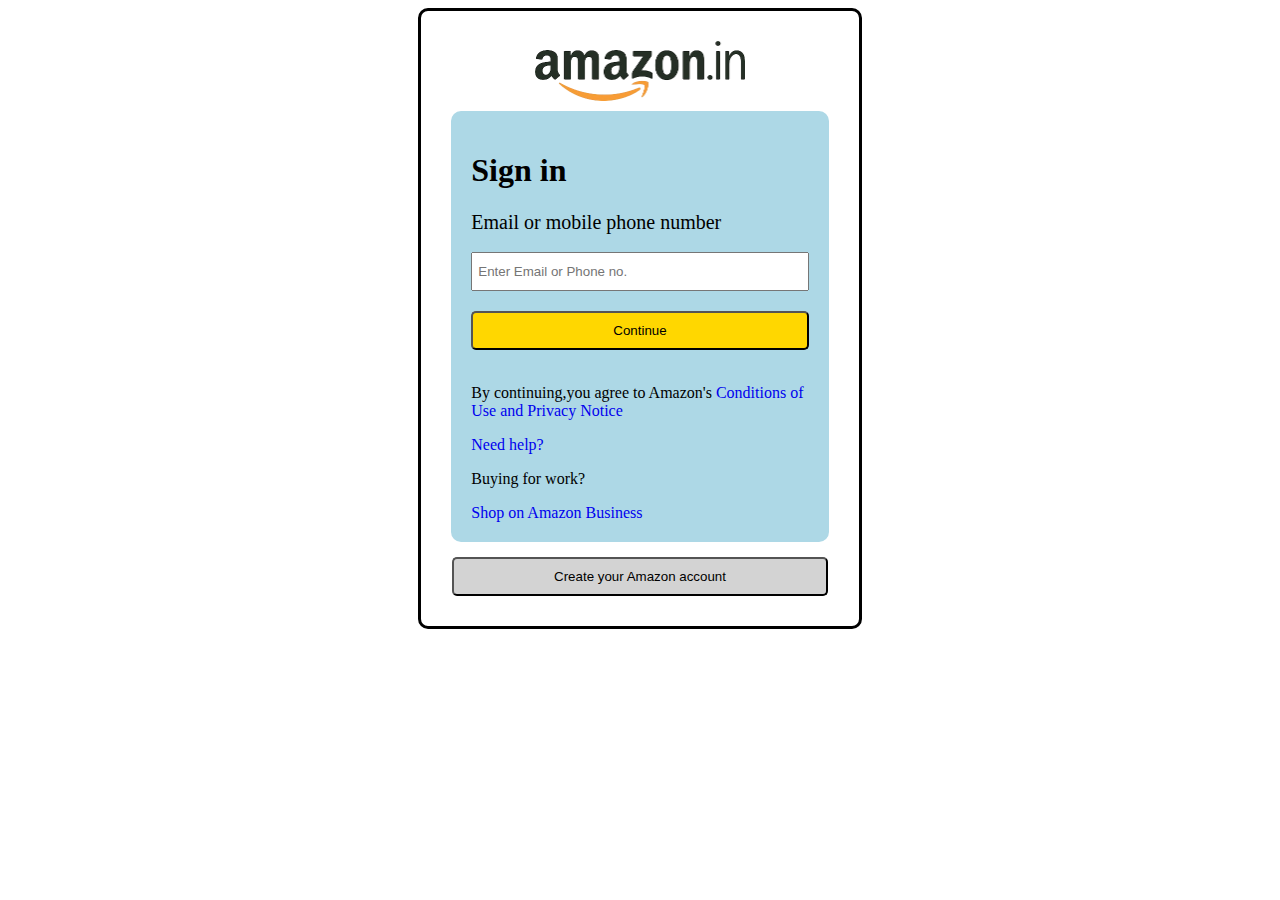
<file: signin.html>
<!DOCTYPE html>
<html lang="en">
<head>
    <meta charset="UTF-8">
    <meta name="viewport" content="width=device-width, initial-scale=1.0">
    <title>Document</title>
    <link rel="stylesheet" href="signin.css">
</head>
<body>
    <div class="container">
        <div class="maincontent">
            <div class="am">
                <img src="amazon.inpic.png" alt="">
            </div>
            <form>
                <h1>Sign in</h1>
                <div class="sign">
                    <label for="Emailorphone">Email or mobile phone number</label> <br>
                    <input type="text" id="Emailorphone" placeholder="Enter Email or Phone no.">

                </div>
                <div class="btn8">
                    <button>Continue</button>
                </div>
                <br>
                <p>By continuing,you agree to Amazon's
                    <a href="#">Conditions of <br>Use and Privacy Notice</a>
                </p>
                <p><a href="#">Need help?</a></p>
                <div class="work">
                    <p>Buying for work?</p>
                    <a href="#">Shop on Amazon Business</a>
                </div>
            </form>
            <div class="create">
                <div class="new">
                    <button>Create your Amazon account</button>
                </div>
            </div>
        </div>
    </div>



   
    
</body>
</html>
</file>
<file: signin.css>
.container{
    display: flex;
    justify-content: center;
    align-items: center;
    width: 100%;
    
}

.maincontent{
    padding: 30px;
    border-radius: 10px;
    border: 3px solid black;
    
}
.am img{
    height: 60px;

}
.am{
    display: flex;
    justify-content: center;
    align-items: center;
    margin-bottom: 10px;
}
form{
    background-color: lightblue;
    padding: 20px;
    border-radius: 10px;
    margin-bottom: 15px;
  
}
input{
    padding-top: 10px ;
    padding-bottom: 10px;
    padding-right: 80px;
    padding-left: 5px;
    margin-bottom: 20px;

}
.sign{
    display: flex;
    justify-content: center;
    align-content: center;
    flex-direction: column;
}
.btn8{
    display: flex;
    justify-content: center;
    align-content: center;
}
.btn8 button{
    padding: 10px 140px;
    background-color: gold;
    border-radius: 5px;
    cursor: pointer;

}
label{
    font-size: 20px;
}
form a{
    text-decoration: none;

}
.create{
    display: flex;
    justify-content: center;
    align-items: center;

}
.new button{
    padding: 10px 100px;
    background-color:lightgray ;
    border-radius: 5px;
}
</file>
<file: Amazon.css>
@import url("https://cdn.jsdelivr.net/npm/bootstrap-icons@1.11.3/font/bootstrap-icons.min.css");
*{
    margin: 0;
    padding: 0;
    box-sizing: border-box;
}


.section1 img{
    height:27px;
    border: transparent;
    cursor: pointer;
      
}
.section1{
    border: transparent;
    height: 50px;
    margin-top:12px ;
    margin-left: 10px;
    display: flex;
    justify-content: center;
    align-items: center;
}
.section1:hover{
    border: 1px solid black;
}

.uppersection{
    display: flex;
    width: 100%;
    gap: 20px;
    background-color: rgb(195, 226, 236);
    height: 80px;
    padding: 0px 5px;
   
}
.update p{
    font-size: 17px;
    width: 250px;
    display: flex;
   
}
.update{
    border: transparent;
    height: 50px;
    margin-top: 10px;
    cursor: pointer;
}
.update:hover{
    border: 1px solid black;
}
.selectarea{
    width: 60px;
    height: 40px;
    border: none;
    border-top-left-radius: 5px;
    border-bottom-left-radius: 5px;
    display: flex;
    justify-content: center;
    align-items: center;
    text-align: center;
    margin-top: 15px;
    cursor: pointer;
}
.searchicon{
    background-color: rgb(255, 195, 43);
    height: 40px;
    padding: 10px;
    display: flex;
    justify-content: center;
    align-items: center;
    border-top-right-radius: 5px;
    border-bottom-right-radius: 5px;
    width: 40px;
    margin-top: 15px;
    cursor: pointer;

}
.searchicon:hover{
    background-color: rgb(252, 182, 6);
}
.all{
    display: flex;
    margin-left: -8px;
}
input{
    height: 40px;
    width: 400px;
    border: none;
    border-left: 1px solid black;
    padding-left: 10px;
   
}
.search{
    margin-top: 15px;
}
.lo{
    position: relative;
    top: -20px;
    font-size: 14px;
    font-weight: bold;
    
    
}

.ii{
    font-weight: bold;
    position: relative;
    top: -20px;
    
}
.s{
    margin-top: 18px;
    position: relative;
    left: -27px;
   
}
.s1{
    height: 34px;
    border: none;
    border-top-right-radius: 3px;
    border-bottom-right-radius: 3px;
    cursor: pointer;

}
.ac{
    margin-top: 10px;
    position: relative;
    left: -37px;
    border: transparent;
    height: 50px;
    padding: 0px 3px;
    cursor: pointer;
}
.ac a{
    text-decoration: none;
    color: black;
}
.ac:hover{
    border: 1px solid black;
}
.p1{
    width: 120px;
}
.p2{
    font-weight: bold;
}
.return{
    margin-left: -45px;
    margin-top: 10px;
    cursor: pointer;
    height: 60px;
}
.return a{
    text-decoration: none;
    color: black;
}
.return:hover{
    border: 1px solid black;
}
.return p span{
    font-weight: bold;
}


.globe{
    margin-top: 18px;
    background-color: white;
    width: 40px;
    height: 33px;
    display: flex;
    justify-content: center;
    align-items: center;
    position: relative;
    left: -7px;
    padding: 17px 4px;
    border-top-left-radius: 3px;
    border-bottom-left-radius: 3px;
    cursor: pointer;
}


.mainheader{
    display: flex;
    justify-content: space-between;
    align-items: center;
    background-color: rgba(12, 12, 43, 0.765);
    color: white;
    height: 50px;
    
    
}
.mainheader ul {
    display: flex;
    list-style-type: none;
    gap: 40px;
}
.sale a{
    display: flex;
    gap: 20px;
    margin-right: 20px;
    margin-top: 10px;
    cursor: pointer;
    border: 1px solid transparent;
    height: 40px;
    line-height: 33px;
    text-decoration: none;
    color: white;
}
.sale a:hover{
    border: 1px solid white;
}

.nav{
    display: flex;
    margin-left: 20px;
    margin-top: 10px;
    cursor: pointer;  
}
.nav ul li a{
   padding: 4px;
   text-decoration: none;
   color: white;
}

.nav ul li a:hover{
    border: 1px solid white;
   
}
.nav span{
    cursor: pointer;
    border: transparent;
    padding: 5px;
    height: 35px;
    margin-top: -5px;
}
.nav span:hover{
    border: 1px solid white;
}

.mainimg img{
    height: 270px;
    width: 100%;
}
.img1 img{
    height: 120px;
    transition: 0.4s;
}
.img1 img:hover{
    transform: scale(0.9);
}
.items{
    display: grid;
    grid-template-columns: 1fr 1fr;
    margin-top: -7px;
    
   
}
.offer{
    display: flex;
    gap: 10px;
    margin-top: 8px;
    font-size: 13px;

}
.off{
    background-color: rgb(224, 26, 26);
    height: 24px;
    color: rgb(255, 255, 255);
    padding:3px;
    margin-top: 9px;
    border-radius: 4px;
}
.box1{
    background-color: white;
    width: 100%;
    padding: 15px 10px;
    margin-left: 5px;
    
  
}

.main{
    background-color: lightblue;
    width: 100%;

}
.main .section1{
    height: 100%;
}
.main .section2{
    display: grid;
    grid-template-columns: repeat(4,1fr);
    gap: 20px;
    width: 100%;
    padding: 5px 20px;
    margin-left: -5px;
    cursor: pointer;
    
}
.deal{
    position: relative;
    top: -13px;
}
.deal a{
    text-decoration: none;
    color: black;
}
.box1 h4{
    font-size: 18px;
    font-weight: bold;
}
.de a{
    text-decoration: none;
    color:black;

}
.all3 img{
    height: 200px; 
    padding: 10px;
    transition: 0.4s;
    cursor: pointer;
}
.all3{
    display: flex;
    gap: 10px;
    justify-content: center;
    align-items: center;

}
.ok{
    background-color: white;
    margin-top: 10px;
    padding-top: 10px;
}

.of{
    display: flex;
    gap: 10px;
    margin-bottom: -15px;
    justify-content: center;

}
.caret{
    background-color: rgb(255, 255, 255);
    font-size: 40px;
    color: black;
    display: flex;
    justify-content: space-between;
    align-items: center;
}
.scroll{
    background-color:rgb(224, 26, 26);
    padding: 2px;
    border-radius: 4px;
    color: white;
}
.n{
    background-color:white;
    
}
.heading{
    margin-bottom: -18px;
    
}
.heading a{
    text-decoration: none;
    font-size: 15px;

}
.heading{
    background-color: white;
    padding: 5px 20px;
        
}
.carousel-inner{
    background-color:lightblue;
    padding: 5px 20px;
   
}
.nn{
    margin-left: -30px;
}
.all3 img:hover{
    transform: scale(0.9);
}
.heading h3{
    font-size: 27px;
    
}
.carousel{
    background-color: red;
}
.cont1{
    background-color: white;
    padding: 15px;
    border: 2px solid lightblue;
  
}
.cont1 img{
    height: 200px;
    display: flex;
    margin-bottom: 20px;
}
.mainsection5{
    width: 100%;
    height: 70vh;
    display: flex;
    justify-content: space-around;
    align-items: center;
    background-color: lightblue;
    margin-top: -35px;
    padding: 0px 8px;
    margin-bottom: -35px;
}
.cont1 a{
    text-decoration: none;
    color: black;
}.cont1 h3{
    font-size: 20px;
}
.n,.nn{
    text-align: center;
}
.plane img{
    height: 293px;
    object-fit: cover;
    border: 2px solid white;
    padding: 20px;
    background-color: white;
    margin-top: 2px;
}
.mainsection6{
    height: 70vh;
    padding: 0px 20px;
    background-color: lightblue;
    margin-bottom: -110px;
}
.all33 img{
    height: 250px; 
    padding: 10px;
    transition: 0.4s;
    cursor: pointer;
    transition: 0.4s;
}
.all33{
    display: flex;
    gap: 10px;
    justify-content: center;
    align-items: center;
}
.all33 img:hover{
    transform: scale(0.9);
}
.section7{
    width: 100%;
    display: flex;
    justify-content: center;
    align-items: center;
    height: 100%;
    background-color: lightblue;
    padding: 0px 20px;
    
    
}
.main7{
    height: 20vh;
    background-color: white;
    width: 100%;
    text-align: center;
    
    
}
.main7 p{
    cursor: pointer;
}
.btn7{
    display: flex;
    justify-content: center;
    align-content: center;
    cursor: pointer;
}
.btn7 a{
    padding: 3px 120px;
    background-color: gold;
    border: 2px solid black;
    text-decoration: none;
    color: black;
    border-radius: 5px;
    font-size: 20px;
    
}
.btn7 a:hover{
    background-color: rgb(239, 206, 20);
}

.offcanvas-header{
    background-color: darkgray;
}
.offcanvas-header h3 i{
    margin-right: 5px;
}
.mainimg img{
   margin-top: -20px;
     
}
</file>
